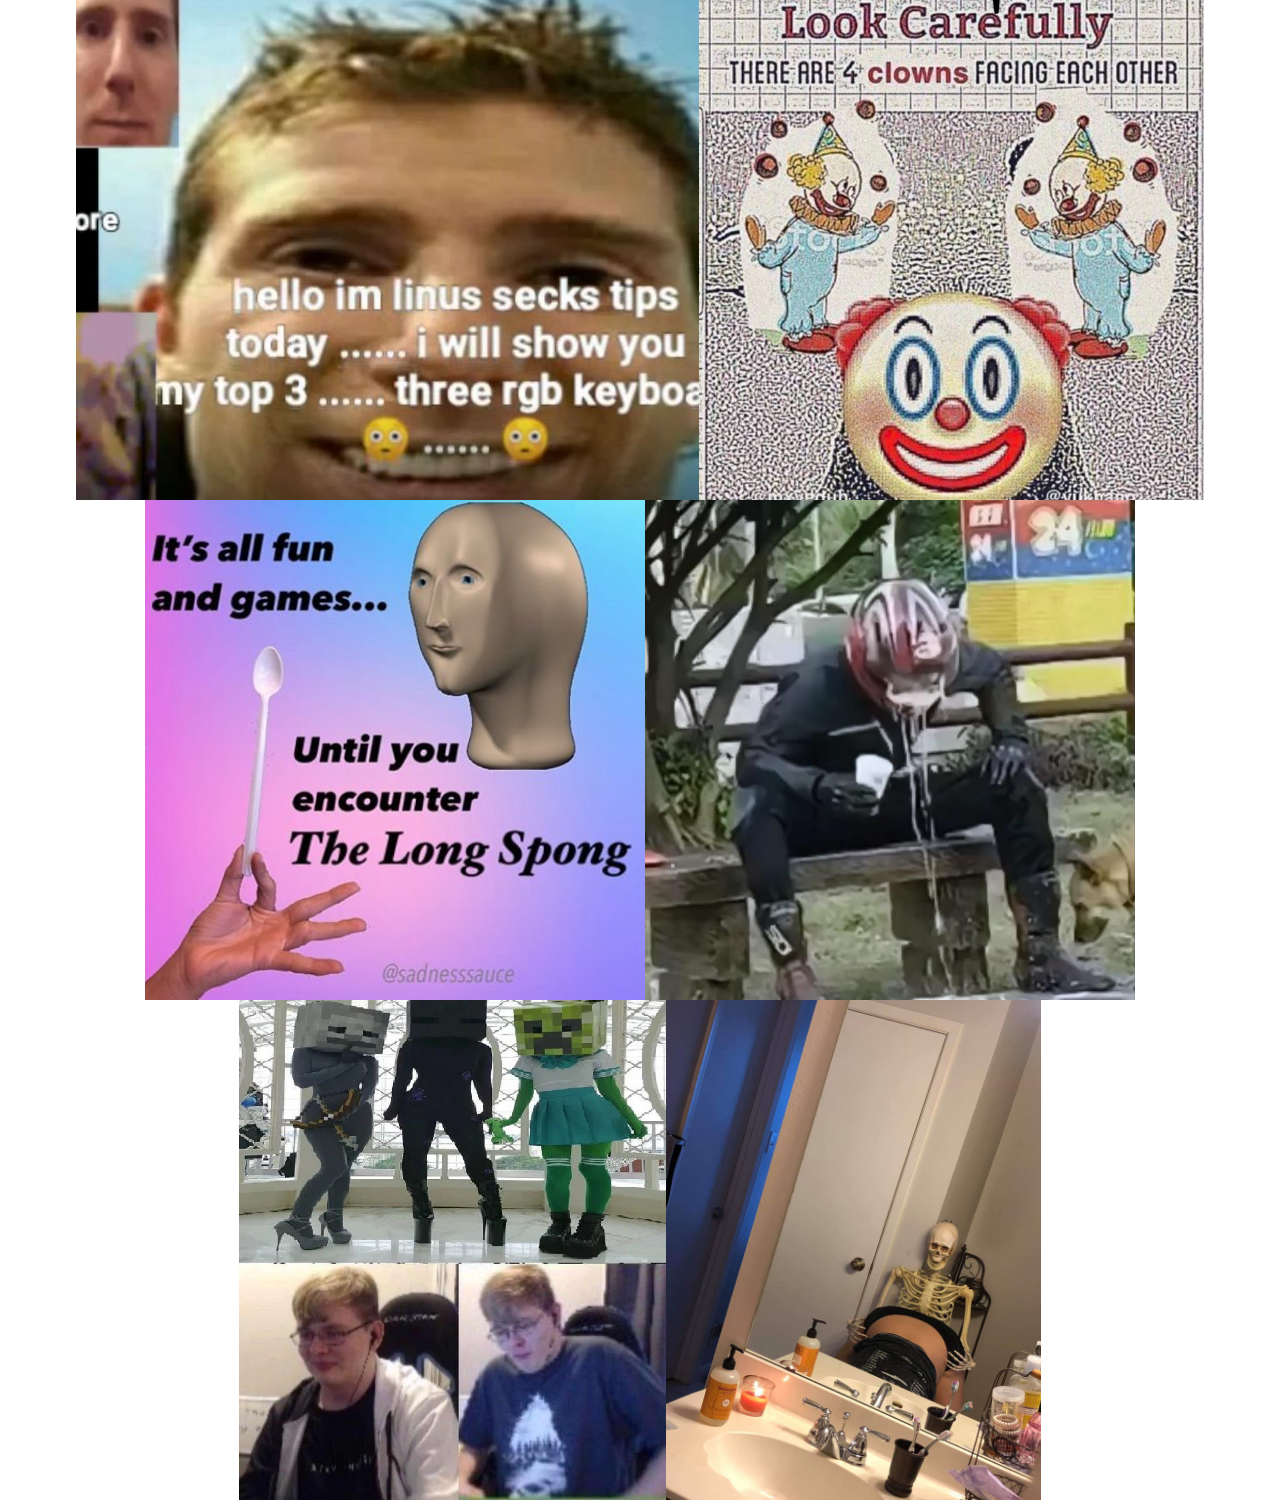
<file: docs/index.html>
<!DOCTYPE html><html lang="en"><head><meta charset="utf-8"><meta http-equiv="X-UA-Compatible" content="IE=edge"><meta name="viewport" content="width=device-width, initial-scale=1.0"><title>Felix fina bilder på sohnys github</title><link rel="stylesheet" href="index.4e7761ff.css"><script src="index.29874e60.js" type="module"></script></head><body></body></html>
</file>
<file: docs/index.4e7761ff.css>
*{margin:0;padding:0}body{display:flex;flex-wrap:wrap;justify-content:center}body img{height:500px}
/*# sourceMappingURL=index.4e7761ff.css.map */
</file>
